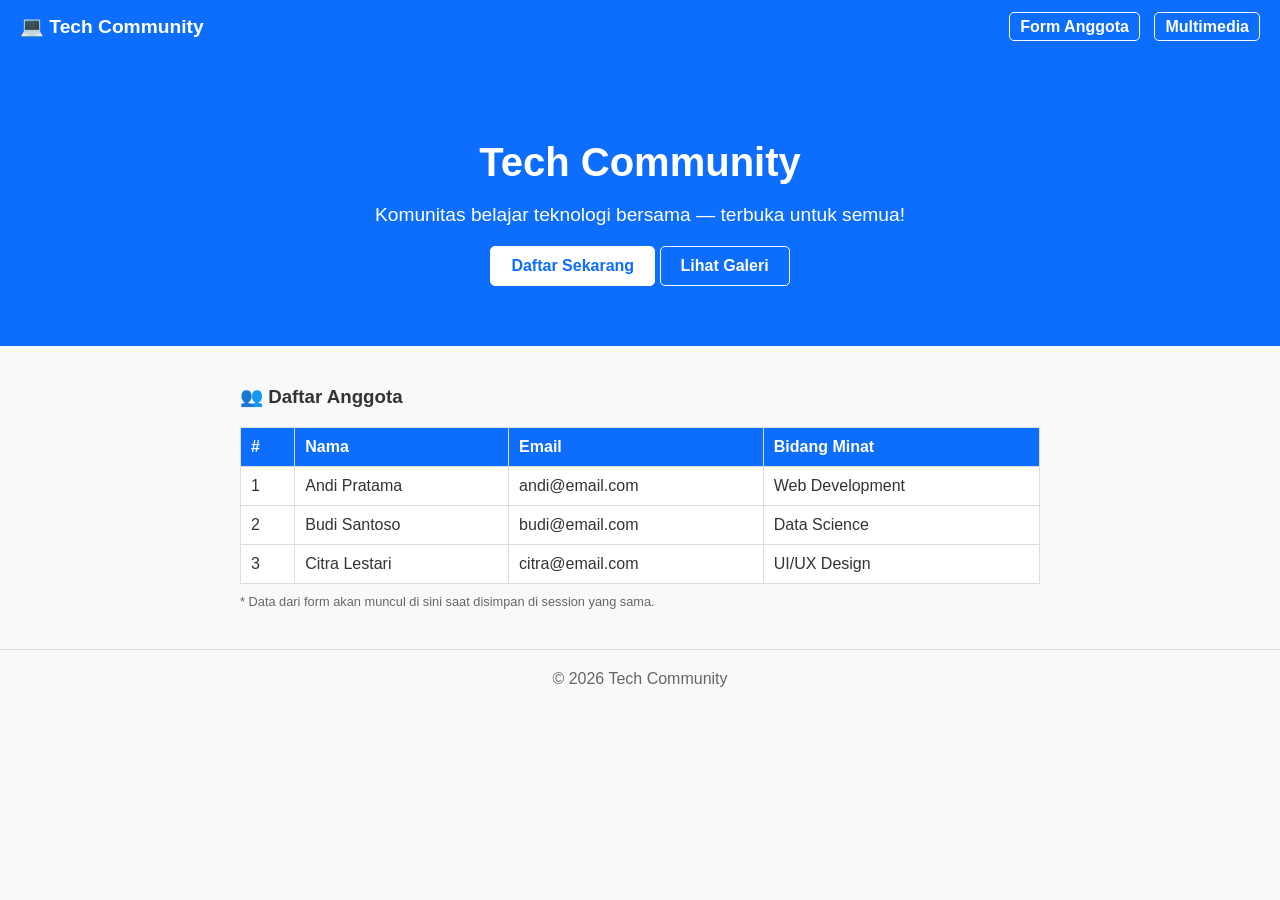
<file: index.html>
<!DOCTYPE html>
<html lang="en">
<head>
    <meta charset="UTF-8">
    <meta name="viewport" content="width=device-width, initial-scale=1.0">
    <title>Tech Community</title>
    <link rel="stylesheet" href="style.css">
</head>
<body>
    <nav class="navbar">
        <a class="navbar-brand" href="./index.html">💻 Tech Community</a>
        <div class="nav-links">
            <a href="./form.html">Form Anggota</a>
            <a href="./gallery.html">Multimedia</a>
        </div>
    </nav>

    <div class="hero">
        <h1>Tech Community</h1>
        <p>Komunitas belajar teknologi bersama — terbuka untuk semua!</p>
        <a href="./form.html" class="btn">Daftar Sekarang</a>
        <a href="./gallery.html" class="btn btn-outline">Lihat Galeri</a>
    </div>

    <div class="container">
        <h3>👥 Daftar Anggota</h3>
        <table>
        <thead>
            <tr>
            <th>#</th>
            <th>Nama</th>
            <th>Email</th>
            <th>Bidang Minat</th>
            </tr>
        </thead>
        <tbody id="tabelAnggota">
            <tr><td>1</td><td>Andi Pratama</td><td>andi@email.com</td><td>Web Development</td></tr>
            <tr><td>2</td><td>Budi Santoso</td><td>budi@email.com</td><td>Data Science</td></tr>
            <tr><td>3</td><td>Citra Lestari</td><td>citra@email.com</td><td>UI/UX Design</td></tr>
        </tbody>
        </table>
        <p style="font-size: 0.8rem; color: #666; margin-top: 10px;">* Data dari form akan muncul di sini saat disimpan di session yang sama.</p>
    </div>

    <footer>
        &copy; 2026 Tech Community
    </footer>

    <script src="script.js"></script>
    
</body>
</html>
</file>
<file: style.css>
body {
  font-family: Arial, sans-serif;
  margin: 0;
  padding: 0;
  background-color: #f8f9fa;
  color: #333;
}

.navbar {
  background-color: #0d6efd;
  color: white;
  display: flex;
  justify-content: space-between;
  align-items: center;
  padding: 15px 20px;
}
.navbar a {
  color: white;
  text-decoration: none;
  font-weight: bold;
}
.navbar-brand {
  font-size: 1.2rem;
  margin-right: 20px;
}
.nav-links a {
  margin-left: 10px;
  font-size: 1rem;
  border: 1px solid white;
  padding: 5px 10px;
  border-radius: 5px;
}
.nav-links a:hover {
  background-color: white;
  color: #0d6efd;
}

.hero {
  background-color: #0d6efd;
  color: white;
  text-align: center;
  padding: 60px 20px;
}
.hero h1 {
  font-size: 2.5rem;
  margin-bottom: 10px;
}
.hero p {
  font-size: 1.2rem;
  margin-bottom: 20px;
}
.btn {
  display: inline-block;
  padding: 10px 20px;
  background-color: white;
  color: #0d6efd;
  text-decoration: none;
  border-radius: 5px;
  font-weight: bold;
  border: 1px solid white;
  cursor: pointer;
}
.btn:hover {
  background-color: #0b5ed7;
  color: white;
}
.btn-outline {
  background-color: transparent;
  color: white;
}
.btn-outline:hover {
  background-color: white;
  color: #0d6efd;
}

.container {
  max-width: 800px;
  margin: 40px auto;
  padding: 0 20px;
}

table {
  width: 100%;
  border-collapse: collapse;
  margin-top: 15px;
  background: white;
}
th, td {
  border: 1px solid #ddd;
  padding: 10px;
  text-align: left;
}
th {
  background-color: #0d6efd;
  color: white;
}

.card {
  background: white;
  padding: 20px;
  border-radius: 8px;
  box-shadow: 0 2px 5px rgba(0,0,0,0.1);
  margin-bottom: 20px;
}
.form-group {
  margin-bottom: 15px;
}
.form-group label {
  display: block;
  margin-bottom: 5px;
  font-weight: bold;
}
.form-group input, .form-group select {
  width: 100%;
  padding: 8px;
  box-sizing: border-box;
  border: 1px solid #ccc;
  border-radius: 4px;
}
.btn-submit {
  width: 100%;
  background-color: #0d6efd;
  color: white;
  border: none;
  padding: 10px;
  border-radius: 5px;
  cursor: pointer;
  font-size: 1rem;
  font-weight: bold;
}
.btn-submit:hover {
  background-color: #0b5ed7;
}

.alert {
  padding: 15px;
  background-color: #d4edda;
  color: #155724;
  border: 1px solid #c3e6cb;
  border-radius: 5px;
  margin-top: 15px;
}

.row {
  display: flex;
  flex-wrap: wrap;
  gap: 20px;
}
.col {
  flex: 1 1 calc(50% - 10px);
  min-width: 250px;
}
.text-center {
  text-align: center;
}
img {
  max-width: 100%;
  border-radius: 5px;
}
iframe {
  width: 100%;
  height: 250px;
  border: none;
}
.gap-2 {
  display: flex;
  gap: 10px;
  justify-content: center;
  margin-top: 10px;
}
.btn-action {
  padding: 5px 10px;
  border: none;
  border-radius: 3px;
  cursor: pointer;
  color: white;
  font-weight: bold;
}
.btn-play { background-color: #198754; }
.btn-pause { background-color: #dc3545; }
.btn-stop { background-color: #6c757d; }
.btn-info { background-color: #0dcaf0; }

footer {
  text-align: center;
  padding: 20px;
  margin-top: 40px;
  border-top: 1px solid #ddd;
  color: #666;
}
</file>
